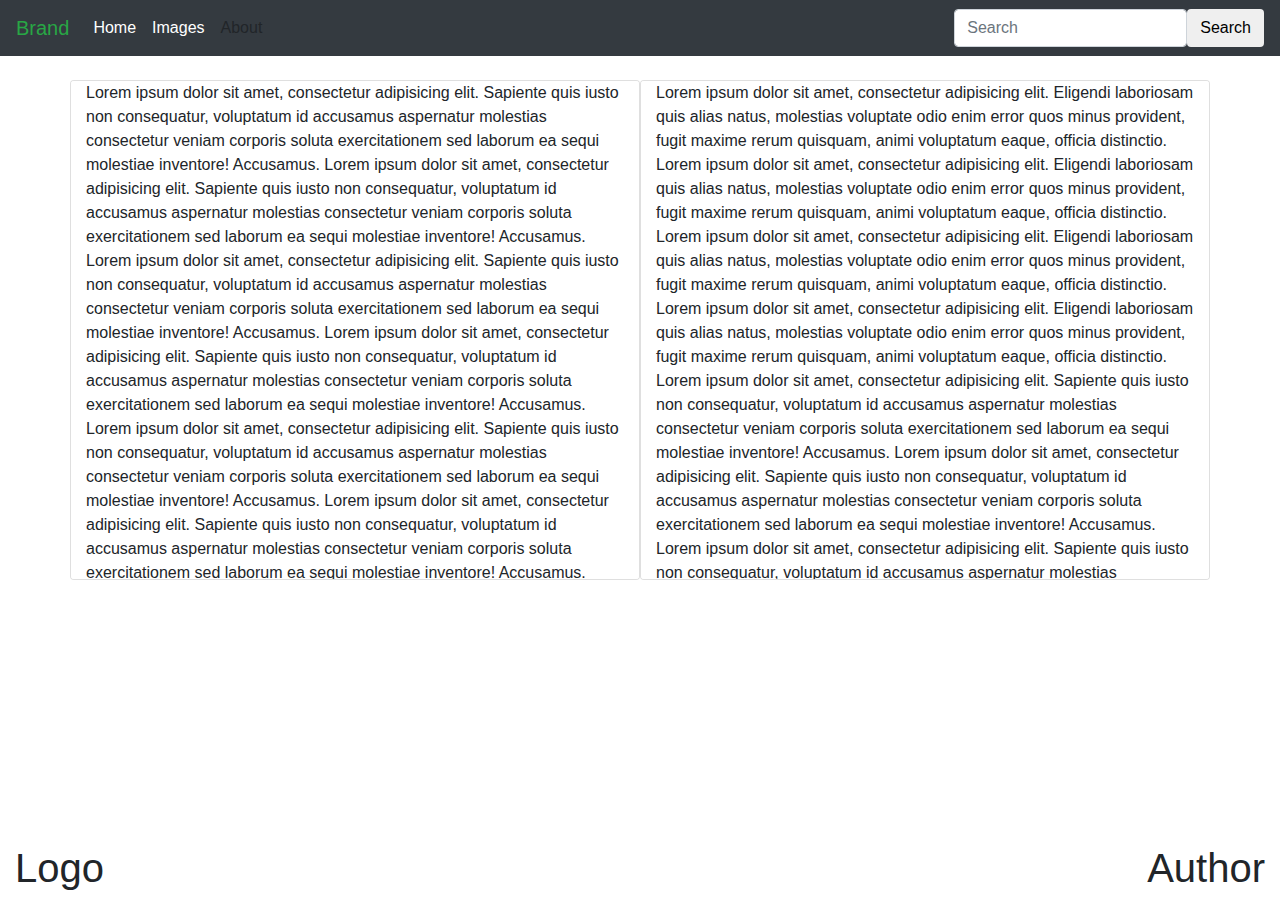
<file: about.html>
<!DOCTYPE html>
        <html lang="en">
        <head>
            <meta charset="UTF-8">
            <title>Document</title>
            <link rel="stylesheet" type="text/css" href="libs/bootstrap/css/bootstrap.min.css">
            <link rel="stylesheet" type="text/css" href="styles/styles.css">
            <script type="text/javascript" src="libs/jQuery/jquery-3.3.1.min.js"></script>
            <script type="text/javascript" src="libs/bootstrap/js/bootstrap.min.js"></script>
        </head>
        <body>


            <nav class="navbar  navbar-expand-lg bg-dark">
                <a class="navbar-brand text-success" href="#">Brand</a>
                
                <ul class="navbar-nav mr-auto nav-fill">
                    <li class="nav-item">
                        <a class="nav-link text-white" href="index.html">Home </a>
                    </li>
                    <li class="nav-item">
                        <a class="nav-link text-white" href="images.html">Images</a>
                    </li>
                    <li class="nav-item">
                        <a class="nav-link active" ="#">About<span class="sr-only">(current)</span></a>
                    </li>
                </ul>   

            </ul>
            <form class="form-inline navbar-form pull-right ">
                <input class="form-control" type="text" placeholder="Search">
                <button class="btn btn-success-outline" type="submit">Search</button>
            </form>
        </nav>

        <div class="container py-4">
            <div class="row">
                <div class="card col-6 w-25 box">
                    Lorem ipsum dolor sit amet, consectetur adipisicing elit. Sapiente quis iusto non consequatur, voluptatum id accusamus aspernatur molestias consectetur veniam corporis soluta exercitationem sed laborum ea sequi molestiae inventore! Accusamus.

                    Lorem ipsum dolor sit amet, consectetur adipisicing elit. Sapiente quis iusto non consequatur, voluptatum id accusamus aspernatur molestias consectetur veniam corporis soluta exercitationem sed laborum ea sequi molestiae inventore! Accusamus.

                    Lorem ipsum dolor sit amet, consectetur adipisicing elit. Sapiente quis iusto non consequatur, voluptatum id accusamus aspernatur molestias consectetur veniam corporis soluta exercitationem sed laborum ea sequi molestiae inventore! Accusamus.

                    Lorem ipsum dolor sit amet, consectetur adipisicing elit. Sapiente quis iusto non consequatur, voluptatum id accusamus aspernatur molestias consectetur veniam corporis soluta exercitationem sed laborum ea sequi molestiae inventore! Accusamus.
                    Lorem ipsum dolor sit amet, consectetur adipisicing elit. Sapiente quis iusto non consequatur, voluptatum id accusamus aspernatur molestias consectetur veniam corporis soluta exercitationem sed laborum ea sequi molestiae inventore! Accusamus.

                    Lorem ipsum dolor sit amet, consectetur adipisicing elit. Sapiente quis iusto non consequatur, voluptatum id accusamus aspernatur molestias consectetur veniam corporis soluta exercitationem sed laborum ea sequi molestiae inventore! Accusamus.

                    Lorem ipsum dolor sit amet, consectetur adipisicing elit. Sapiente quis iusto non consequatur, voluptatum id accusamus aspernatur molestias consectetur veniam corporis soluta exercitationem sed laborum ea sequi molestiae inventore! Accusamus.

                    Lorem ipsum dolor sit amet, consectetur adipisicing elit. Sapiente quis iusto non consequatur, voluptatum id accusamus aspernatur molestias consectetur veniam corporis soluta exercitationem sed laborum ea sequi molestiae inventore! Accusamus.
                    
                    Lorem ipsum dolor sit amet, consectetur adipisicing elit. Eligendi laboriosam quis alias natus, molestias voluptate odio enim error quos minus provident, fugit maxime rerum quisquam, animi voluptatum eaque, officia distinctio.

                    Lorem ipsum dolor sit amet, consectetur adipisicing elit. Eligendi laboriosam quis alias natus, molestias voluptate odio enim error quos minus provident, fugit maxime rerum quisquam, animi voluptatum eaque, officia distinctio.

                    Lorem ipsum dolor sit amet, consectetur adipisicing elit. Eligendi laboriosam quis alias natus, molestias voluptate odio enim error quos minus provident, fugit maxime rerum quisquam, animi voluptatum eaque, officia distinctio.
                    Lorem ipsum dolor sit amet, consectetur adipisicing elit. Sapiente quis iusto non consequatur, voluptatum id accusamus aspernatur molestias consectetur veniam corporis soluta exercitationem sed laborum ea sequi molestiae inventore! Accusamus.

                    Lorem ipsum dolor sit amet, consectetur adipisicing elit. Sapiente quis iusto non consequatur, voluptatum id accusamus aspernatur molestias consectetur veniam corporis soluta exercitationem sed laborum ea sequi molestiae inventore! Accusamus.

                    Lorem ipsum dolor sit amet, consectetur adipisicing elit. Sapiente quis iusto non consequatur, voluptatum id accusamus aspernatur molestias consectetur veniam corporis soluta exercitationem sed laborum ea sequi molestiae inventore! Accusamus.

                    Lorem ipsum dolor sit amet, consectetur adipisicing elit. Sapiente quis iusto non consequatur, voluptatum id accusamus aspernatur molestias consectetur veniam corporis soluta exercitationem sed laborum ea sequi molestiae inventore! Accusamus.

                </div>

                <div class="card col-6 w-25 box">
                  Lorem ipsum dolor sit amet, consectetur adipisicing elit. Eligendi laboriosam quis alias natus, molestias voluptate odio enim error quos minus provident, fugit maxime rerum quisquam, animi voluptatum eaque, officia distinctio.

                  Lorem ipsum dolor sit amet, consectetur adipisicing elit. Eligendi laboriosam quis alias natus, molestias voluptate odio enim error quos minus provident, fugit maxime rerum quisquam, animi voluptatum eaque, officia distinctio.

                  Lorem ipsum dolor sit amet, consectetur adipisicing elit. Eligendi laboriosam quis alias natus, molestias voluptate odio enim error quos minus provident, fugit maxime rerum quisquam, animi voluptatum eaque, officia distinctio.

                  Lorem ipsum dolor sit amet, consectetur adipisicing elit. Eligendi laboriosam quis alias natus, molestias voluptate odio enim error quos minus provident, fugit maxime rerum quisquam, animi voluptatum eaque, officia distinctio.
                  Lorem ipsum dolor sit amet, consectetur adipisicing elit. Sapiente quis iusto non consequatur, voluptatum id accusamus aspernatur molestias consectetur veniam corporis soluta exercitationem sed laborum ea sequi molestiae inventore! Accusamus.

                  Lorem ipsum dolor sit amet, consectetur adipisicing elit. Sapiente quis iusto non consequatur, voluptatum id accusamus aspernatur molestias consectetur veniam corporis soluta exercitationem sed laborum ea sequi molestiae inventore! Accusamus.

                  Lorem ipsum dolor sit amet, consectetur adipisicing elit. Sapiente quis iusto non consequatur, voluptatum id accusamus aspernatur molestias consectetur veniam corporis soluta exercitationem sed laborum ea sequi molestiae inventore! Accusamus.

                  Lorem ipsum dolor sit amet, consectetur adipisicing elit. Sapiente quis iusto non consequatur, voluptatum id accusamus aspernatur molestias consectetur veniam corporis soluta exercitationem sed laborum ea sequi molestiae inventore! Accusamus.


                  Lorem ipsum dolor sit amet, consectetur adipisicing elit. Eligendi laboriosam quis alias natus, molestias voluptate odio enim error quos minus provident, fugit maxime rerum quisquam, animi voluptatum eaque, officia distinctio.

                  Lorem ipsum dolor sit amet, consectetur adipisicing elit. Eligendi laboriosam quis alias natus, molestias voluptate odio enim error quos minus provident, fugit maxime rerum quisquam, animi voluptatum eaque, officia distinctio.

                  Lorem ipsum dolor sit amet, consectetur adipisicing elit. Eligendi laboriosam quis alias natus, molestias voluptate odio enim error quos minus provident, fugit maxime rerum quisquam, animi voluptatum eaque, officia distinctio.
                  Lorem ipsum dolor sit amet, consectetur adipisicing elit. Sapiente quis iusto non consequatur, voluptatum id accusamus aspernatur molestias consectetur veniam corporis soluta exercitationem sed laborum ea sequi molestiae inventore! Accusamus.

                  Lorem ipsum dolor sit amet, consectetur adipisicing elit. Sapiente quis iusto non consequatur, voluptatum id accusamus aspernatur molestias consectetur veniam corporis soluta exercitationem sed laborum ea sequi molestiae inventore! Accusamus.

                  Lorem ipsum dolor sit amet, consectetur adipisicing elit. Sapiente quis iusto non consequatur, voluptatum id accusamus aspernatur molestias consectetur veniam corporis soluta exercitationem sed laborum ea sequi molestiae inventore! Accusamus.

                  Lorem ipsum dolor sit amet, consectetur adipisicing elit. Sapiente quis iusto non consequatur, voluptatum id accusamus aspernatur molestias consectetur veniam corporis soluta exercitationem sed laborum ea sequi molestiae inventore! Accusamus.
              </div>
          </div>
      </div>








      <footer class="footer bg-white fixed-bottom">

        <div class="container-fluid">
            <div class="row">

                <div class="mt-1 text-left col-7">
                    <h1>Logo</h1>
                </div>

                <div class="mt-1 text-gray-dark text-right col-5">
                    <h1>Author</h1>
                </div>
            </div>
        </div>

    </footer>




</body>
</html>
</file>
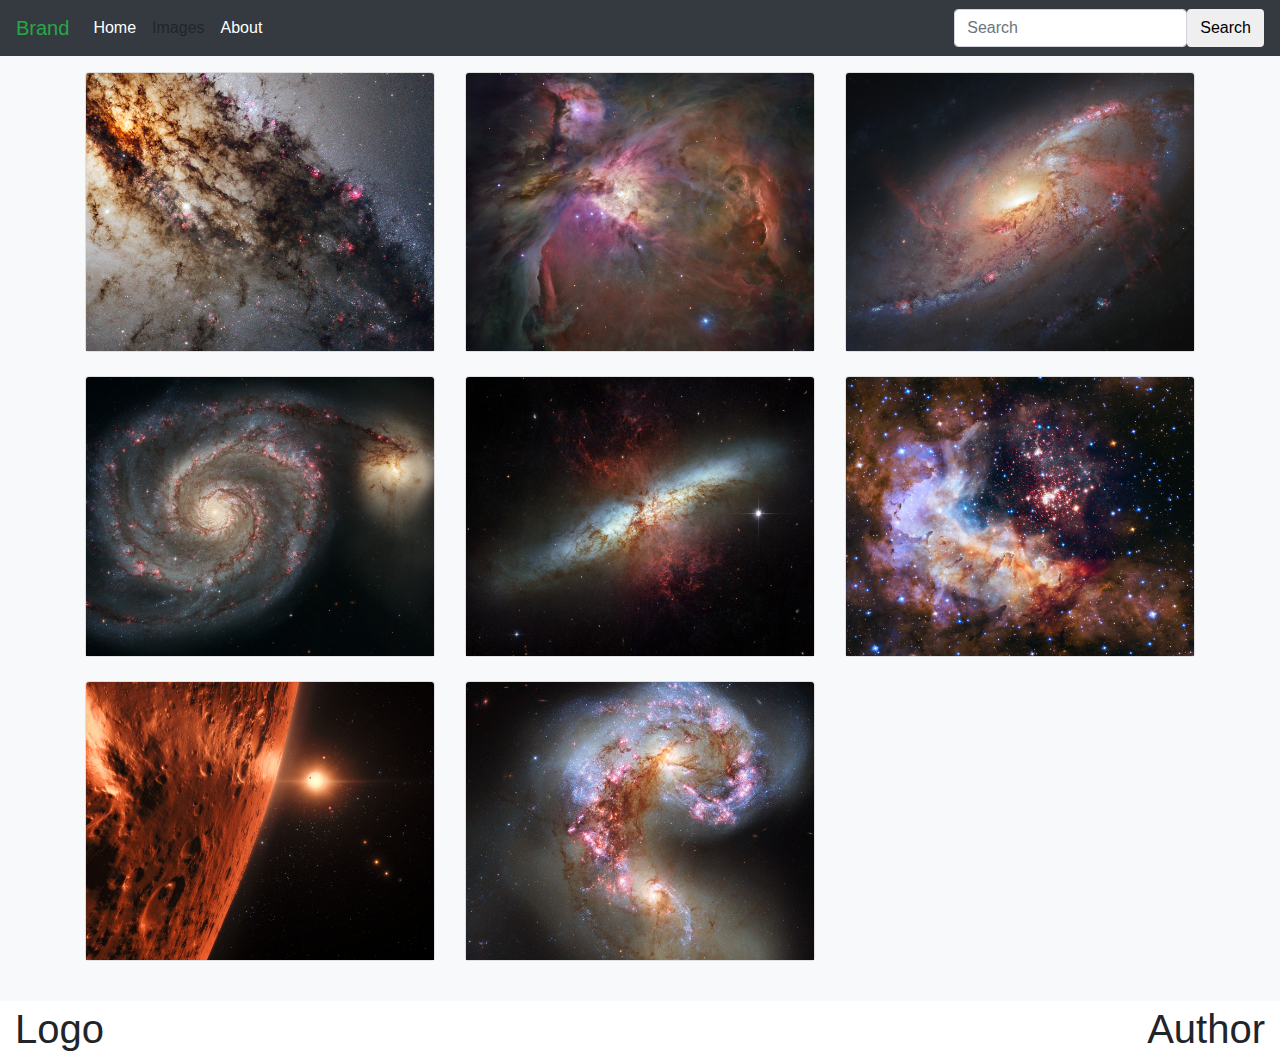
<file: images.html>
<!DOCTYPE html>
<html lang="en">
<head>
    <meta charset="UTF-8">
    <title>Document</title>
    <link rel="stylesheet" type="text/css" href="libs/bootstrap/css/bootstrap.min.css">
    <link rel="stylesheet" type="text/css" href="styles/styles.css">
    <script type="text/javascript" src="libs/jQuery/jquery-3.3.1.min.js"></script>
    <script type="text/javascript" src="libs/bootstrap/js/bootstrap.min.js"></script>
</head>
<body>
    

    <nav class="navbar navbar-expand-lg bg-dark">
        <a class="navbar-brand text-success" href="#">Brand</a>

        <ul class="navbar-nav mr-auto nav-fill ">
            <li class="nav-item">
                <a class="nav-link text-white" href="index.html">Home</a>
            </li>
            <li class="nav-item">
                <a class="nav-link active" ="#">Images <span class="sr-only">(current)</span>
                </a>
            </li>
            <li class="nav-item">
                <a class="nav-link text-white" href="about.html">About</a>
            </li>
            
        </ul>
        <form class="form-inline navbar-form pull-right ">
            <input class="form-control" type="text" placeholder="Search">
            <button class="btn btn-success-outline" type="submit">Search</button>
        </form>
    </nav>                   

    
    <main role="main">

      <div class="album py-3 bg-light">
        <div class="container">
            <div class="row">

                <div class="col-md-4">
                  <div class="card mb-4 box-shadow">

                    <img class="card-img-top" src="images/GalaxyPic1.jpg" alt="Card image 1">

                </div>
            </div>


            <div class="col-md-4">
              <div class="card mb-4 box-shadow">

                <img class="card-img-top" src="images/GalaxyPic2.jpg" alt="Card image 2">

            </div>
        </div>

        <div class="col-md-4">
          <div class="card mb-4 box-shadow">

            <img class="card-img-top" src="images/GalaxyPic3.jpg" alt="Card image 3">

        </div>
    </div>
    <div class="col-md-4">
      <div class="card mb-4 box-shadow">

        <img class="card-img-top" src="images/pic0.jpg" alt="Card image 4">

    </div>
</div>
<div class="col-md-4">
  <div class="card mb-4 box-shadow">

    <img class="card-img-top" src="images/GalaxyPic5.jpg" alt="Card image 5">

</div>
</div>
<div class="col-md-4">
  <div class="card mb-4 box-shadow">

    <img class="card-img-top" src="images/GalaxyPic6.jpg" alt="Card image 6">

</div>
</div>

<div class="col-md-4">
  <div class="card mb-4 box-shadow">

    <img class="card-img-top" src="images/GalaxyPic7.jpg" alt="Card image 7">

</div>
</div>

<div class="col-md-4">
  <div class="card mb-4 box-shadow">

    <img class="card-img-top" src="images/GalaxyPic8.jpg" alt="Card image 8">

</div>
</div>


</div>
</div>
</div>



</main>








<footer class="footer bg-white">
    
    <div class="container-fluid">
        <div class="row">

            <div class="mt-1 text-left col-7">
                <h1>Logo</h1>
            </div>

            <div class="mt-1 text-gray-dark text-right col-5">
                <h1>Author</h1>
            </div>
        </div>
        <div>
            
        </footer>


        
        
        
        


        



    </body>
    </html>
</file>
<file: styles/styles.css>
.box
{
	overflow: auto;
	height: 500px;
}
</file>
